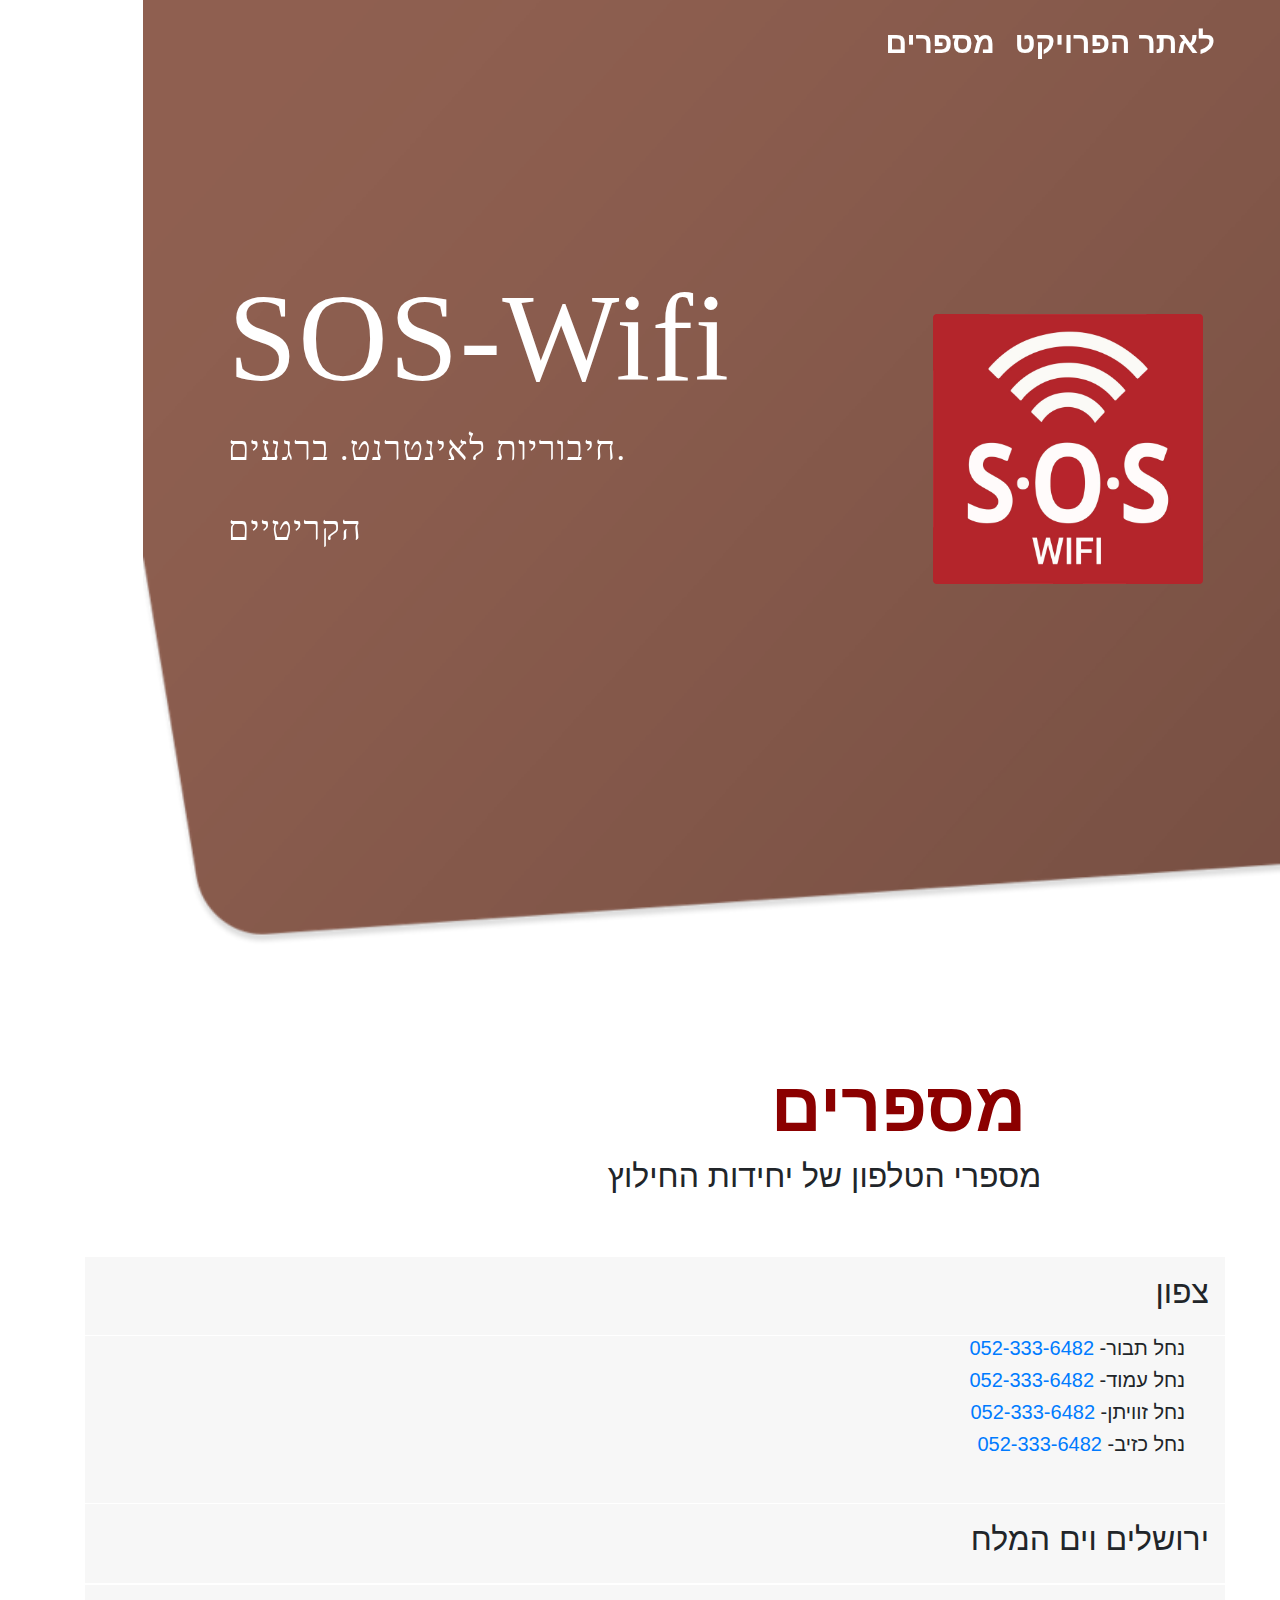
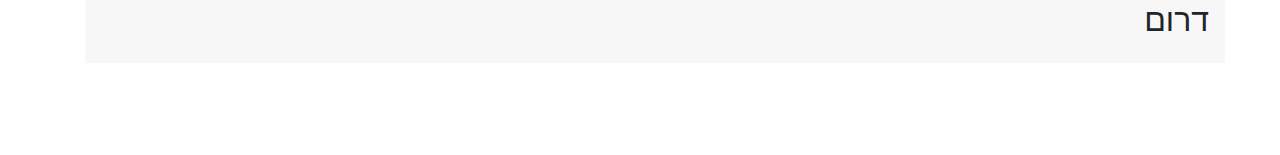
<file: website/index.html>
<!DOCTYPE html>
<html lang="en" style="overflow-x: hidden !important;">

  <head>

    <meta charset="utf-8">
    <meta name="viewport" content="width=device-width, initial-scale=1.0">

    <title>SOS-Wifi</title>

    <!-- Additional CSS Files -->
    <link rel="stylesheet" type="text/css" href="assets/css/bootstrap.min.css">
    <link rel="stylesheet" type="text/css" href="assets/css/templatemo-art-factory.css">

    </head>
    
    <body>

    <!-- ***** Header Area Start ***** -->

    <header class="header-area header-sticky">

            <div class="row">
                <div class="col-12">
                    <nav class="main-nav">

                        <!-- ***** Menu Start ***** -->
                        <ul class="nav">
                            <li class="scroll-to-section"><a href="http://soswifi.co.il" target="_blank">לאתר הפרויקט</a></li>
                            <li class="scroll-to-section"><a href="#about">מספרים</a></li>

                        </ul>

                        <!-- ***** Menu End ***** -->
                    </nav>
                </div>
            </div>

    </header>
    <!-- ***** Header Area End ***** -->

    <!-- ***** Welcome Area Start ***** -->
    <div class="welcome-area" id="welcome">

        <!-- ***** Header Text Start ***** -->
        <div class="header-text">
            <div class="container">
                <div class="row">
                    <div class="left-text col-lg-6 col-md-6 col-sm-12 col-xs-12" data-scroll-reveal="enter left move 30px over 0.6s after 0.4s">
                        
                        <img src="assets/images/soslogo.jpg" class="rounded img-fluid d-block mx-auto" alt="SOS-Wifi logo" id="soslogo">
                    </div>
                    <div class="col-lg-6 col-md-6 col-sm-12 col-xs-12" data-scroll-reveal="enter right move 30px over 0.6s after 0.4s">
                        <div>
                            <h1>SOS-Wifi </h1>
                        <h3>.חיבוריות לאינטרנט. ברגעים הקריטיים</h3>
                        </div>
                    </div>
                </div>
            </div>
        </div>
        <!-- ***** Header Text End ***** -->
    </div>
    <!-- ***** Welcome Area End ***** -->


    <!-- ***** Features Big Item Start ***** -->
    <section class="section" id="about">
        <div class="container">


                <div class="right-text col-lg-5 col-md-12 col-sm-12 mobile-top-fix">
                    <div class="left-heading">
                        <h5>מספרים</h5>
                    </div>
                    <div>
                        <h2>מספרי הטלפון של יחידות החילוץ</h2>

                    </div>

            </div>
        </div>
    </section>
    <!-- ***** Features Big Item End ***** -->


    

    <!-- ***** Frequently Question Start ***** -->
    <section class="section" id="frequently-question">
        <div class="container">

            <div class="row">
                <div class="left-text col-lg-6 col-md-6 col-sm-12">
                    <div class="accordion-text">
                    </div>
                </div>
                <div class="col-lg-6 col-md-6 col-sm-12">
                    <div class="accordions is-first-expanded">
                        <article class="accordion">
                            <div class="accordion-head">
                                <h2><span>   צפון</span></h2>
                            </div>
                            <div class="accordion-body">
                                <div class="content">
                                    <h5> נחל תבור- <a href="https://wa.me/+972523336482?text=רק%20שיחות,%20בחירום%20בלבד" target="_blank">052-333-6482</a></h5>
                                    <h5> נחל עמוד- <a href="https://wa.me/+972523336482?text=רק%20שיחות,%20בחירום%20בלבד" target="_blank">052-333-6482</a></h5>
                                    <h5> נחל זוויתן- <a href="https://wa.me/+972523336482?text=רק%20שיחות,%20בחירום%20בלבד" target="_blank">052-333-6482</a></h5>
                                    <h5> נחל כזיב- <a href="https://wa.me/+972523336482?text=רק%20שיחות,%20בחירום%20בלבד" target="_blank">052-333-6482</a></h5>

                                </div>
                            </div>
                        </article>
                        <article class="accordion">
                            <div class="accordion-head">
                                <h2><span>  ירושלים וים המלח</span></h2>
                                <span class="icon">
                                    <i class="icon fa fa-chevron-right"></i>
                                </span>
                            </div>
                            <div class="accordion-body">
                                <div class="content">
                                    <h5>עין ליבנה- <a href="https://wa.me/+972523336482?text=רק%20שיחות,%20בחירום%20בלבד" target="_blank">052-333-6482</a></h5>
                                    <h5> נחל אוג- <a href="https://wa.me/+972523336482?text=רק%20שיחות,%20בחירום%20בלבד" target="_blank">052-333-6482</a></h5>
                                    <h5> נחל דרגה- <a href="https://wa.me/+972523336482?text=רק%20שיחות,%20בחירום%20בלבד" target="_blank">052-333-6482</a></h5>
                                    <h5> נחל צאלים- <a href="https://wa.me/+972523336482?text=רק%20שיחות,%20בחירום%20בלבד" target="_blank">052-333-6482</a></h5>

                                </div>
                            </div>
                        </article>
                        <article class="accordion">
                            <div class="accordion-head">
                                <h2><span>  דרום</span></h2>
                                <span class="icon">
                                    <i class="icon fa fa-chevron-right"></i>
                                </span>
                            </div>
                            <div class="accordion-body">
                                <div class="content">
                                    <h5> נחל אשלים- <a href="https://wa.me/+972523336482?text=רק%20שיחות,%20בחירום%20בלבד" target="_blank">052-333-6482</a></h5>
                                    <h5> מעלה חצרה (המכתש הקטן)- <a href="https://wa.me/+972523336482?text=רק%20שיחות,%20בחירום%20בלבד" target="_blank">052-333-6482</a></h5>
                                    <h5> מעלה עלי (המכתש הקטן)- <a href="https://wa.me/+972523336482?text=רק%20שיחות,%20בחירום%20בלבד" target="_blank">052-333-6482</a></h5>
                                    <h5> מעלה ימין ונחל חתירה- <a href="https://wa.me/+972523336482?text=רק%20שיחות,%20בחירום%20בלבד" target="_blank">052-333-6482</a></h5>
                                    <h5> נחל חוה- <a href="https://wa.me/+972523336482?text=רק%20שיחות,%20בחירום%20בלבד" target="_blank">052-333-6482</a></h5>

                                </div>
                            </div>
                        </article>

                    </div>
                </div>
            </div>
        </div>
    </section>
    <!-- ***** Frequently Question End ***** -->

    <!-- jQuery -->
    <script src="assets/js/jquery-2.1.0.min.js"></script>

    <!-- Bootstrap -->
    <script src="assets/js/bootstrap.min.js"></script>

    <!-- Plugins -->
    <script src="assets/js/owl-carousel.js"></script>
    <script src="assets/js/scrollreveal.min.js"></script>

    <!-- Global Init -->
    <script src="assets/js/custom.js"></script>

  </body>
</html>
</file>
<file: website/assets/css/templatemo-art-factory.css>
/*
---------------------------------------------
global styles
---------------------------------------------
*/
html,
body {
  background: #fff;
  font-family: "Roboto", sans-serif;
  direction:rtl;
  right:0;
  margin:0;
  padding:0;
}


@media (max-width: 991px) {
  html,
  body {
    overflow-x: hidden;
  }
  .mobile-top-fix {
    margin-top: 30px;
    margin-bottom: 0px;
  }
  .mobile-bottom-fix {
    margin-bottom: 30px;
  }
  .mobile-bottom-fix-big {
    margin-bottom: 60px;
  }
}

/*
---------------------------------------------
header
---------------------------------------------
*/

.background-header {
  background-color: #fff;
  height: 80px !important;
  position: fixed !important;
  top: 0px;
  left: 0px;
  right: 0px;
  box-shadow: 0px 0px 10px rgba(0, 0, 0, 0.15) !important;
}

.background-header .logo,
.background-header .main-nav .nav li a {
  color: #1e1e1e !important;
}

.background-header .main-nav .nav > li:hover > a {
  color: #f55858 !important;
}

.background-header .main-nav .nav > li > ul > li:hover > a {
  color: #f55858 !important;
}

.background-header .nav li a.active {
  color: #f55858 !important;
}

.header-area {
  position: absolute;
  top: 0px;
  left: 0px;
  right: 0px;
  z-index: 100;
  height: 100px;
  -webkit-transition: all 0.5s ease 0s;
  -moz-transition: all 0.5s ease 0s;
  -o-transition: all 0.5s ease 0s;
  transition: all 0.5s ease 0s;
}

.header-area .main-nav {
  min-height: 80px;
  background: transparent;
}


.header-area .main-nav .nav {
  float: right;
  margin-top: 27px;
  margin-left: 20px;
  margin-right: 0px;
  -webkit-transition: all 0.3s ease 0s;
  -moz-transition: all 0.3s ease 0s;
  -o-transition: all 0.3s ease 0s;
  transition: all 0.3s ease 0s;
  position: relative;
  z-index: 999;

}

.header-area .main-nav .nav li {
  padding-left: 20px;
  padding-right: 20px;
  font-size:30px !important; 
  font-weight:700 !important;
}

.header-area .main-nav .nav li a{
  color: white;
}

.header-area .main-nav .nav li:last-child {
  padding-right: 0px;
}


.header-area .main-nav .nav li:hover a {
  color: #f55858;
}



.header-area .main-nav .menu-trigger {
  cursor: pointer;
  display: block;
  position: absolute;
  top: 23px;
  width: 32px;
  height: 40px;
  text-indent: -9999em;
  z-index: 99;
  right: 40px;
  display: none;
}



.background-header .main-nav .menu-trigger span,
.background-header .main-nav .menu-trigger span:before,
.background-header .main-nav .menu-trigger span:after {
  background-color: #1e1e1e;
}




.header-area .main-nav .menu-trigger span:after {
  -moz-transform-origin: 33% 0;
  -ms-transform-origin: 33% 0;
  -webkit-transform-origin: 33% 0;
  transform-origin: 33% 0;
  top: 10px;
}

.header-area.header-sticky .nav {
  margin-top: 20px !important;
  margin-right: 20px !important;
}

.header-area.header-sticky .nav li a.active {
  color: #f55858;
}

@media (max-width: 1200px) {
  .header-area .main-nav .nav li {
    padding-left: 12px;
    padding-right: 12px;
  }
  .header-area .main-nav:before {
    display: none;
  }
}

@media (max-width: 991px) {
  .header-area {
    padding: 0px 15px;
    height: 80px;
    box-shadow: none;
    text-align: center;
  }

  .header-area .logo {
    margin-left: 30px;
  }
  .header-area .menu-trigger {
    display: block !important;
  }
  .header-area .main-nav {
    overflow: hidden;
  }

  .header-area .main-nav .nav li:first-child {
    border-top: 1px solid #eee;
  }
  .header-area .main-nav .nav li {
    width: 100%;
    background: #fff;
    border-bottom: 1px solid #eee;
    padding-left: 0px !important;
    padding-right: 0px !important;
  }
  .header-area .main-nav .nav li a {
    height: 50px !important;
    line-height: 50px !important;
    padding: 0px !important;
    border: none !important;
    background: #fff !important;
    color: #3b566e !important;
  }
  .header-area .main-nav .nav li a:hover {
    background: #eee !important;
  }
  .header-area .main-nav .nav > li > a:hover,
  .header-area .main-nav .nav .submenu > ul > li > a:hover {
    color: #f55858;
  }
  .header-area .main-nav .nav li.submenu ul {
    position: relative;
    visibility: inherit;
    opacity: 1;
    z-index: 1;
    transform: translateY(0%);
    transition-delay: 0s, 0s, 0.3s;
    top: 0px;
    width: 100%;
    box-shadow: none;
    height: 0px;
  }
  .header-area .main-nav .nav li.submenu ul li a {
    font-size: 12px;
    font-weight: 400;
  }
  .header-area .main-nav .nav li.submenu ul.active {
    height: auto !important;
  }

  .header-area .main-nav .nav li.submenu:hover ul,
  .header-area .main-nav .nav li.submenu:focus ul {
    height: 0px;
  }
}

@media (min-width: 992px) {
  .header-area .main-nav .nav {
    display: flex !important;
  }
}

/*
---------------------------------------------
welcome
---------------------------------------------
*/
#welcome {
  overflow: hidden;
  position: relative;
  display: flex;

  align-items: center;
  justify-content: center;
  background-image: url(../images/banner-bg.png);
  background-repeat: no-repeat;
  background-size: cover;
  width: 100%;
   right:-10%;
  height: 115vh;
  margin-top: -10vh;
}

.welcome-area .header-text {
  position: absolute;
  top: 55%;
  transform: translateY(-60%);
  text-align: left;
  width: 100%;
}

.welcome-area .header-text .left-text {
  align-self: center;
}

.welcome-area .header-text h1, h3{
  font-weight: 400;
  line-height: 80px;
  letter-spacing: 1.4px;
  margin-bottom: 30px;
  color: #fff;
  font-size:34px;
  font-family:Calibri;
}
.welcome-area .header-text h1{
font-size:124px;
}

@media (max-width: 991px) {
  .welcome-area .header-text {
    top: 55% !important;
    transform: perspective(1px) translateY(-60%) !important;
  }

}

@media (max-width: 820px) {
  .welcome-area .header-text {
    top: 55% !important;
    transform: perspective(1px) translateY(-60%) !important;
  }
  .welcome-area .header-text h1 {
    font-size: 36px;
    line-height: 50px;
    margin-bottom: 15px;
  }

}

@media (max-width: 765px) {
  .welcome-area {
    margin-bottom: 100px;
  }
  .welcome-area .header-text {
    top: 55% !important;
    transform: perspective(1px) translateY(-50%) !important;
    text-align: center;
  }
  .welcome-area .header-text .buttons {
    display: none;
  }
  .welcome-area .header-text h1 {
    font-weight: 600;
    font-size: 24px !important;
    line-height: 30px !important;
    margin-bottom: 20px !important;
  }
  .welcome-area .header-text h1 span {
    color: #fff;
  }
}

#soslogo{
  width:50%;
  height:200%;
  margin:0;
}

/*
---------------------------------------------
about
---------------------------------------------
*/

#about {
  padding: 120px 40px;
  position:absolute;
  right:10% !important;
  direction:rtl;
}

#about h5{
  font-size:70px;
  font-weight:700;
  color:rgb(139,0,0);
  width:200%;
}

#about h2{
  width:300%;
}

@media (max-width: 765px) {
  #about {
    padding: 20px 0px 120px 100px;
  }
}

#about_header{
  padding: 20%;
}
/*
---------------------------------------------
accordions
---------------------------------------------
*/

#frequently-question {
  padding: 120px 0px;
  direction: rtl;
  text-align: right;
  margin-top:15%;
  padding-bottom: 10%;
}

#frequently-question .section-heading p {
  margin-bottom: 80px;
}

#frequently-question .left-text {
  align-self: center !important;
}

#frequently-question .left-text h5 {
  font-size: 26px;
  font-weight: 700;
  color: #1e1e1e;
  line-height: 40px;
  margin-bottom: 25px;
  letter-spacing: 0.5px;
}

#frequently-question .left-text p {
  margin-bottom: 30px;
  font-size: 16px;
  line-height: 30px;
  letter-spacing: 0.5px;
  font-weight: 700;
}

#frequently-question .left-text span {
  font-size: 16px;
  color: #4a4a4a;
  margin-bottom: 50px;
  display: block;
}

#frequently-question .left-text span a {
  font-weight: 500;
}

@media (max-width: 765px) {
  #frequently-question .left-text {
    margin-bottom: 60px;
  }
}

.accordions {
  background-color: #f7f7f7;
  width: 200%;
  position:absolute;
  right:-100%;
}
.accordion-head {
  padding: 20px;
  font-size: 20px;
  cursor: pointer;
  transition: color 200ms ease-in-out;
  border-bottom: 1px solid #fff;
}
@media screen and (min-width: 768px) {
  .accordion-head {
    padding: 1rem;
    font-size: 1.2rem;
  }
}
.accordion-head .icon {
  float: right;
  transition: transform 200ms ease-in-out;
}


.accordion-body {
  overflow: hidden;
  height: 0;
  transition: height 300ms ease-in-out;
  border-bottom: 1px solid #fff;
}
.accordion-body > .content {
  padding: 40px;
  padding-top: 0;
}
</file>
